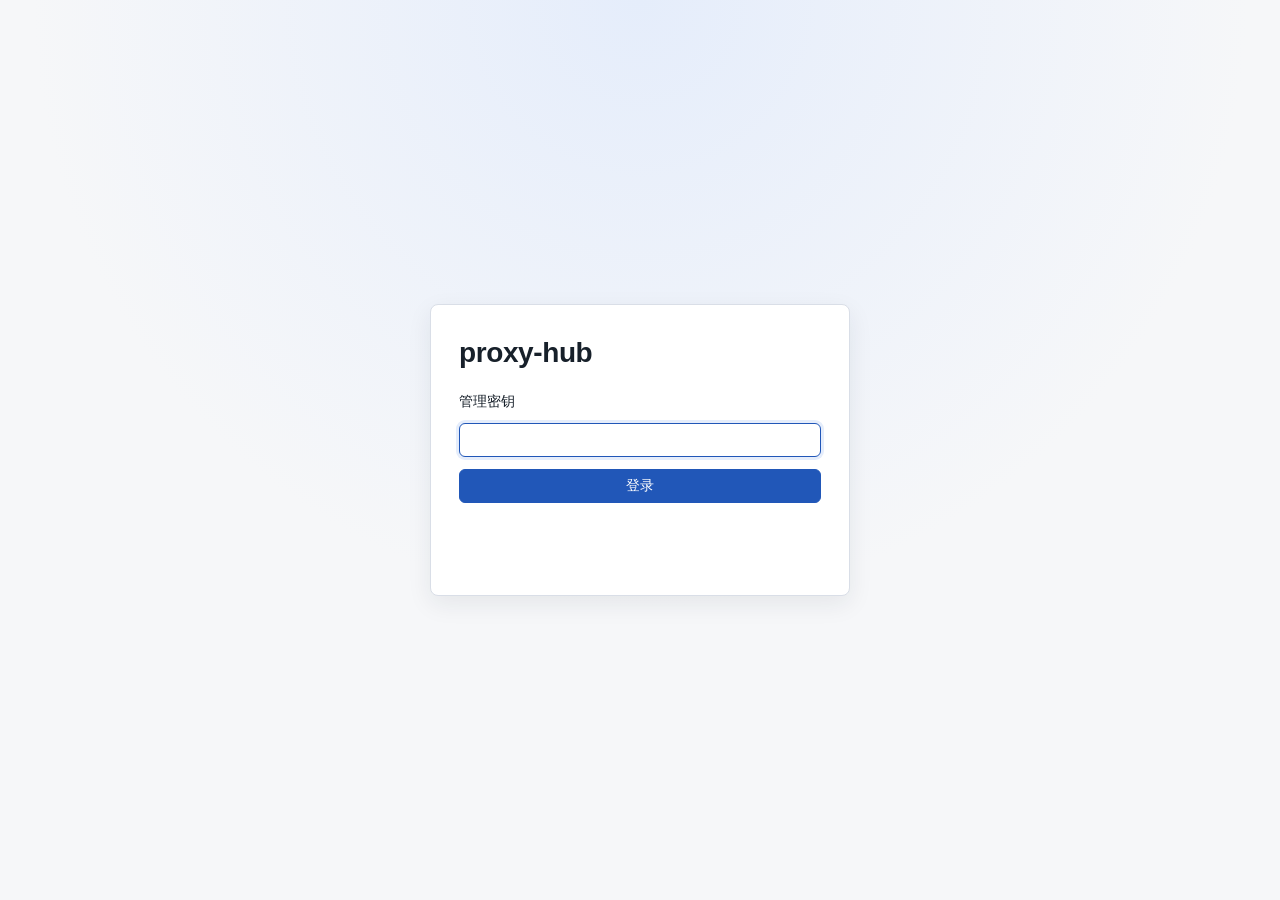
<file: web/login.html>
<!doctype html>
<html lang="zh-CN">
<head>
  <meta charset="utf-8">
  <meta name="viewport" content="width=device-width, initial-scale=1">
  <title>proxy-hub 登录</title>
  <link rel="stylesheet" href="./app.css">
  <script defer src="./app.js"></script>
</head>
<body data-page="login" class="login-page">
  <main class="login-shell">
    <section class="login-panel">
      <h1>proxy-hub</h1>
      <form id="loginForm" class="login-form">
        <label for="adminKey">管理密钥</label>
        <input id="adminKey" name="key" type="password" autocomplete="current-password" required autofocus>
        <button type="submit">登录</button>
        <p id="loginError" class="form-error" role="alert"></p>
      </form>
    </section>
  </main>
</body>
</html>
</file>
<file: web/app.css>
:root {
  --bg: #f6f7f9;
  --bg-soft: #eef2f7;
  --panel: #ffffff;
  --text: #17202a;
  --muted: #637083;
  --line: #d9dee7;
  --primary: #2157b8;
  --primary-strong: #174596;
  --primary-soft: #e5edfb;
  --accent: #086e6b;
  --accent-strong: #054e4b;
  --accent-soft: #def2f0;
  --accent-alt: #6534d0;
  --accent-alt-strong: #4f24ad;
  --accent-alt-soft: #ece1fb;
  --danger: #b42318;
  --danger-bg: #fff1f0;
  --ok: #138a46;
  --ok-bg: #e6f5ec;
  --warn: #9a6700;
  --warn-bg: #fdf3d9;
  --bad: #c0342b;
  --bad-bg: #fde8e6;
  --shadow: 0 8px 24px rgba(31, 42, 55, 0.08);
  --shadow-sm: 0 1px 2px rgba(31, 42, 55, 0.06);
  --radius: 8px;
  --radius-sm: 6px;
  --radius-pill: 999px;
  --transition: 0.18s ease;
  font-family: "Segoe UI", "Microsoft YaHei", Arial, sans-serif;
}

* {
  box-sizing: border-box;
}

body {
  margin: 0;
  color: var(--text);
  background: var(--bg);
  font-size: 14px;
  letter-spacing: 0;
}

button,
input,
select,
textarea {
  font: inherit;
}

button {
  display: inline-flex;
  align-items: center;
  justify-content: center;
  gap: 6px;
  border: 1px solid var(--primary);
  background: var(--primary);
  color: #fff;
  min-height: 34px;
  padding: 0 12px;
  border-radius: var(--radius-sm);
  cursor: pointer;
  transition: background var(--transition), border-color var(--transition),
    color var(--transition), box-shadow var(--transition), transform var(--transition);
}

button:hover {
  background: var(--primary-strong);
  border-color: var(--primary-strong);
}

button svg {
  width: 14px;
  height: 14px;
  flex: none;
}

button:active:not(:disabled) {
  transform: translateY(1px);
}

button:focus-visible,
input:focus-visible,
select:focus-visible,
textarea:focus-visible {
  outline: 2px solid var(--primary);
  outline-offset: 2px;
}

button.secondary,
button.ghost {
  color: var(--text);
  background: #fff;
  border-color: var(--line);
}

button.secondary:hover,
button.ghost:hover {
  background: var(--bg-soft);
  border-color: var(--primary);
  color: var(--primary);
}

button.ghost {
  color: var(--muted);
  background: transparent;
  border-color: transparent;
}

button.ghost:hover {
  color: var(--text);
  background: var(--bg-soft);
  border-color: transparent;
}

button.accent {
  color: #fff;
  background: var(--accent);
  border-color: var(--accent);
}

button.accent:hover {
  background: var(--accent-strong);
  border-color: var(--accent-strong);
}

button.accent-alt {
  color: #fff;
  background: var(--accent-alt);
  border-color: var(--accent-alt);
}

button.accent-alt:hover {
  background: var(--accent-alt-strong);
  border-color: var(--accent-alt-strong);
}

button.danger {
  color: var(--danger);
  background: var(--danger-bg);
  border-color: #ffccc7;
}

button.danger:hover {
  background: #ffe1de;
  border-color: #ffccc7;
  color: var(--danger);
}

button:disabled {
  opacity: 0.55;
  cursor: not-allowed;
}

button.copied,
button.copied:hover {
  color: var(--ok);
  background: var(--ok-bg);
  border-color: #9fd8b5;
}

input,
select,
textarea {
  border: 1px solid var(--line);
  border-radius: var(--radius-sm);
  background: #fff;
  color: var(--text);
  min-height: 34px;
  padding: 6px 9px;
  transition: border-color var(--transition), box-shadow var(--transition);
}

input:focus,
select:focus,
textarea:focus {
  outline: none;
  border-color: var(--primary);
  box-shadow: 0 0 0 3px var(--primary-soft);
}

textarea {
  min-height: 280px;
  resize: vertical;
  font-family: Consolas, "Courier New", monospace;
}

.login-page {
  min-height: 100vh;
  display: grid;
  place-items: center;
  background:
    radial-gradient(circle at top, var(--primary-soft), transparent 55%),
    var(--bg);
}

.login-shell {
  width: min(420px, calc(100vw - 32px));
}

.login-panel {
  background: var(--panel);
  border: 1px solid var(--line);
  border-radius: var(--radius);
  box-shadow: var(--shadow);
  padding: 32px 28px;
}

.login-panel h1 {
  margin: 0 0 24px;
  font-size: 28px;
  font-weight: 700;
  letter-spacing: -0.4px;
}

.login-form {
  display: grid;
  gap: 12px;
}

.login-form button {
  width: 100%;
}

.topbar {
  position: sticky;
  top: 0;
  z-index: 10;
  display: grid;
  grid-template-columns: 1fr auto 1fr;
  align-items: center;
  gap: 20px;
  min-height: 56px;
  padding: 0 20px;
  background: rgba(255, 255, 255, 0.92);
  backdrop-filter: saturate(180%) blur(8px);
  -webkit-backdrop-filter: saturate(180%) blur(8px);
  border-bottom: 1px solid var(--line);
}

.brand {
  justify-self: start;
  font-weight: 700;
  font-size: 18px;
  letter-spacing: -0.2px;
}

.tabs {
  display: flex;
  justify-content: center;
  gap: 4px;
}

#logoutBtn {
  justify-self: end;
}

.tab {
  color: var(--muted);
  background: transparent;
  border-color: transparent;
  padding: 0 14px;
}

.tab:hover {
  color: var(--text);
  background: var(--bg-soft);
  border-color: transparent;
}

.tab.active {
  color: #fff;
  background: var(--primary);
  border-color: var(--primary);
}

.tab.active:hover {
  background: var(--primary-strong);
  color: #fff;
}

.app-shell {
  width: min(1280px, calc(100vw - 32px));
  margin: 18px auto 32px;
}

.view {
  display: none;
}

.view.active {
  display: block;
}

.notice {
  position: fixed;
  right: 20px;
  bottom: 20px;
  z-index: 40;
  width: min(420px, calc(100vw - 32px));
  margin: 0;
  padding: 10px 14px;
  border: 1px solid var(--line);
  border-left: 3px solid var(--primary);
  border-radius: var(--radius-sm);
  background: var(--panel);
  box-shadow: var(--shadow);
  line-height: 1.5;
  animation: notice-in 0.24s ease;
}

.notice.error {
  border-color: #ffccc7;
  border-left-color: var(--danger);
  background: var(--danger-bg);
  color: var(--danger);
}

@keyframes notice-in {
  from {
    opacity: 0;
    transform: translateY(8px);
  }
  to {
    opacity: 1;
    transform: translateY(0);
  }
}

.hidden {
  display: none;
}

.group-row,
.group-actions,
.toolbar {
  display: flex;
  align-items: center;
  gap: 8px;
}

.toolbar {
  flex-wrap: wrap;
  margin-bottom: 12px;
}

.group-row {
  overflow-x: auto;
  margin-bottom: 12px;
  scrollbar-width: none;
}

.group-row::-webkit-scrollbar {
  display: none;
}

.group-actions {
  flex: none;
  margin-left: 24px;
  padding-left: 24px;
  border-left: 2px solid #b8c0cc;
}

.group-label {
  flex: none;
}

.group-tabs {
  display: flex;
  flex: none;
  gap: 6px;
}

.group-tab {
  flex: none;
  color: var(--text);
  background: var(--panel);
  border-color: var(--line);
  white-space: nowrap;
}

.group-tab:hover {
  color: var(--primary);
  background: var(--primary-soft);
  border-color: var(--primary);
}

.group-tab.active,
.group-tab.active:hover {
  color: #fff;
  background: var(--primary);
  border-color: var(--primary);
}

.summary {
  display: flex;
  flex-wrap: wrap;
  gap: 8px;
  margin: 12px 0;
}

.summary .chip {
  display: inline-flex;
  align-items: center;
  gap: 6px;
  padding: 4px 10px;
  background: var(--panel);
  border: 1px solid var(--line);
  border-radius: var(--radius-pill);
  color: var(--muted);
  font-size: 12.5px;
  line-height: 1.5;
  white-space: nowrap;
}

.summary .chip strong {
  color: var(--text);
  font-weight: 600;
}

.summary .chip.empty {
  background: transparent;
  border-style: dashed;
}

.table-wrap {
  overflow: auto;
  background: var(--panel);
  border: 1px solid var(--line);
  border-radius: var(--radius);
  box-shadow: var(--shadow-sm);
}

table {
  width: 100%;
  min-width: 1240px;
  table-layout: fixed;
  border-collapse: collapse;
}

th,
td {
  padding: 9px 10px;
  border-bottom: 1px solid var(--line);
  text-align: left;
  vertical-align: middle;
}

th {
  background: #f0f3f8;
  font-weight: 600;
  color: #27364a;
  font-size: 12.5px;
  letter-spacing: 0.2px;
}

tbody tr {
  transition: background var(--transition);
}

tbody tr:not(.empty):hover td {
  background: #f6f9fd;
}

tr.empty td {
  padding: 36px 12px;
  text-align: center;
  color: var(--muted);
  font-size: 13px;
}

tr:last-child td {
  border-bottom: 0;
}

.check {
  width: 42px;
}

.drag-col {
  width: 30px;
  text-align: center;
  padding-left: 4px;
  padding-right: 4px;
}

.name-col {
  width: 90px;
}

.scheme-col {
  width: 80px;
}

.host-col {
  width: 300px;
}

.latency-col {
  width: 100px;
}

.echo-col {
  width: 270px;
}

.actions-col {
  width: 330px;
}

.drag-handle {
  display: inline-flex;
  align-items: center;
  justify-content: center;
  width: 18px;
  height: 22px;
  color: var(--muted);
  cursor: grab;
  touch-action: none;
}

.drag-handle svg {
  width: 14px;
  height: 14px;
}

.drag-handle:hover {
  color: var(--accent);
}

.drag-handle:active {
  cursor: grabbing;
}

tr.dragging {
  opacity: 0.45;
}

tr.drop-before td {
  box-shadow: inset 0 2px 0 var(--accent);
}

tr.drop-after td {
  box-shadow: inset 0 -2px 0 var(--accent);
}

.mono {
  font-family: Consolas, "Courier New", monospace;
}

.host-address {
  display: block;
  width: 100%;
  overflow: hidden;
  text-overflow: ellipsis;
  white-space: nowrap;
}

.cell-actions {
  display: flex;
  flex-wrap: nowrap;
  gap: 6px;
}

.cell-actions button {
  min-height: 28px;
  padding: 0 10px;
  gap: 4px;
  font-size: 12.5px;
}

.cell-actions button svg {
  width: 12px;
  height: 12px;
}

.action-divider {
  flex: none;
  width: 1px;
  height: 18px;
  align-self: center;
  background: #b8c0cc;
}

.label-input {
  width: 100%;
}

.lat-ok,
.lat-warn,
.lat-bad,
.lat-pending,
.result-error {
  display: inline-flex;
  align-items: center;
  padding: 2px 10px;
  border-radius: var(--radius-pill);
  font-size: 12.5px;
  font-weight: 600;
  letter-spacing: 0.2px;
}

.lat-ok {
  color: var(--ok);
  background: var(--ok-bg);
}

.lat-warn {
  color: var(--warn);
  background: var(--warn-bg);
}

.lat-bad,
.result-error {
  color: var(--bad);
  background: var(--bad-bg);
}

.lat-pending {
  color: var(--muted);
  background: var(--bg-soft);
  animation: pending-pulse 1.1s ease-in-out infinite;
}

@keyframes pending-pulse {
  0%, 100% { opacity: 0.55; }
  50% { opacity: 1; }
}

.echo-cell {
  display: inline-flex;
  align-items: center;
  gap: 8px;
  flex-wrap: nowrap;
  max-width: 100%;
}

.echo-ip {
  display: inline-block;
  min-width: 0;
  max-width: 28ch;
  min-height: 0;
  margin: 0;
  padding: 2px 6px;
  border: 0;
  background: transparent;
  color: var(--text);
  font-family: Consolas, "Courier New", monospace;
  font-weight: 600;
  letter-spacing: 0.1px;
  text-align: left;
  vertical-align: middle;
  border-radius: var(--radius-sm);
  cursor: pointer;
  overflow: hidden;
  text-overflow: ellipsis;
  white-space: nowrap;
}

.echo-ip:hover {
  background: var(--primary-soft);
  color: var(--primary-strong);
}

.echo-ip.copied,
.echo-ip.copied:hover {
  background: var(--ok-bg);
  color: var(--ok);
}

.echo-cc {
  display: inline-flex;
  flex: none;
  align-items: center;
  padding: 1px 7px;
  border-radius: var(--radius-sm);
  background: var(--bg-soft);
  color: var(--text);
  font-size: 12px;
  font-weight: 600;
  letter-spacing: 0.4px;
}

.echo-asn {
  flex: none;
  color: var(--muted);
  font-size: 12.5px;
  font-family: Consolas, "Courier New", monospace;
}

.muted {
  color: var(--muted);
}

.settings-grid {
  display: grid;
  grid-template-columns: repeat(2, minmax(220px, 1fr));
  gap: 14px 18px;
  background: var(--panel);
  border: 1px solid var(--line);
  border-radius: var(--radius);
  box-shadow: var(--shadow-sm);
  padding: 20px;
}

.settings-grid label {
  display: grid;
  gap: 6px;
}

.settings-grid label.inline {
  grid-template-columns: auto 1fr;
  align-items: center;
  gap: 10px;
}

.form-actions {
  grid-column: 1 / -1;
}

.form-error {
  min-height: 20px;
  color: var(--danger);
}

.log-box {
  min-height: 460px;
  margin: 0;
  padding: 16px;
  overflow: auto;
  background: #101820;
  color: #d7e1ea;
  border: 1px solid #0a1118;
  border-radius: var(--radius);
  box-shadow: var(--shadow-sm);
  line-height: 1.55;
  font-family: Consolas, "Courier New", monospace;
  font-size: 12.5px;
}

.modal {
  width: min(720px, calc(100vw - 32px));
  border: 1px solid var(--line);
  border-radius: var(--radius);
  box-shadow: var(--shadow);
  padding: 0;
}

.modal::backdrop {
  background: rgba(12, 18, 28, 0.45);
  backdrop-filter: blur(2px);
  -webkit-backdrop-filter: blur(2px);
}

.modal-body {
  display: grid;
  gap: 12px;
  padding: 18px;
}

.modal-body h2 {
  margin: 0;
  font-size: 18px;
}

.modal-body p {
  margin: 0;
}

.modal-actions {
  display: flex;
  justify-content: flex-end;
  flex-wrap: wrap;
  gap: 8px;
}

@media (max-width: 760px) {
  .topbar {
    grid-template-columns: 1fr;
    gap: 8px;
    padding: 10px 14px;
  }

  .tabs {
    justify-content: center;
  }

  .settings-grid {
    grid-template-columns: 1fr;
  }
}

@media (prefers-reduced-motion: reduce) {
  *,
  *::before,
  *::after {
    animation-duration: 0.01ms !important;
    animation-iteration-count: 1 !important;
    transition-duration: 0.01ms !important;
  }
}
</file>
